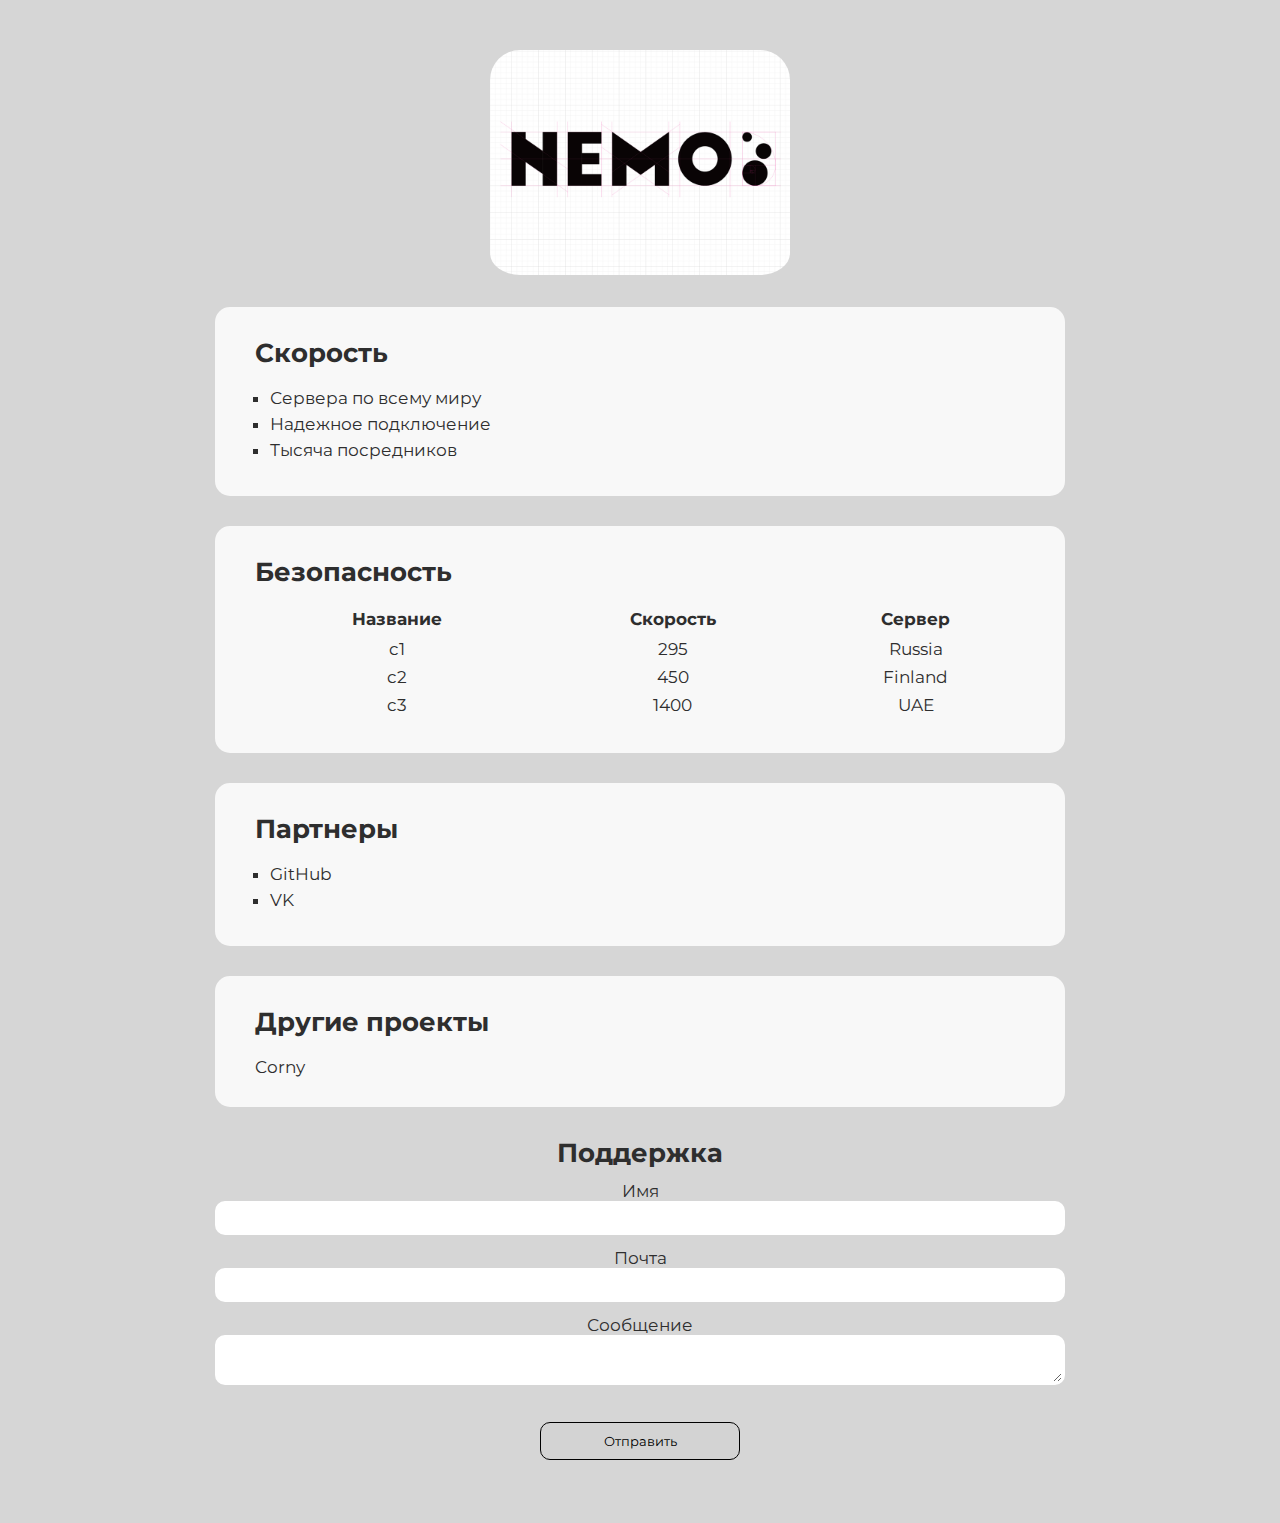
<file: index.html>
<!DOCTYPE html>
<html>
<head>
  <meta charset="UTF-8" />
  <title>Nemo</title>
  <link rel="stylesheet" href="style.css">
</head>
<body>

  <div class="container">
    <div class="head">
      <img class="logo" src="dribbble-logo.png" alt="logo">
    </div>


    <div class="card">
      <h2>Скорость</h2>
      <ul class="list" type="square">
        <li>Сервера по всему миру</li>
        <li>Надежное подключение</li>
        <li>Тысяча посредников</li>
      </ul>
    </div>


    <div class="card">
      <h2>Безопасность</h2>
      <table class="table">
        <tr>
          <th>Название</th>
          <th>Скорость</th>
          <th>Сервер</th>
        </tr>
        <tr>
          <td>c1</td>
          <td>295</td>
          <td>Russia</td>
        </tr>
        <tr>
          <td>c2</td>
          <td>450</td>
          <td>Finland</td>
        </tr>
        <tr>
          <td>c3</td>
          <td>1400</td>
          <td>UAE</td>
        </tr>
      </table>
    </div>


    <div class="card">
      <h2>Партнеры</h2>
      <ul class="list" type="square">
        <li><a href="#" target="_blank">GitHub</a></li>
        <li><a href="#" target="_blank">VK</a></li>
      </ul>
    </div>


    <div class="card">
      <h2>Другие проекты</h2>
      <a href="corny.html" target="_blank">Corny</a>
    </div>


    <div class="support ">
      <h2>Поддержка</h2>
      <form>
        <label for="name">Имя</label>

        <input type="text" name="" id="name">

        <label for="email">Почта</label>

        <input type="email" name="" id="email">

        <label for="text">Сообщение</label>
        <br>
        <textarea id="text"></textarea>

        <input style="cursor: pointer;border: 1px solid black;background: rgb(211, 211, 211); margin-top: 20px; padding: 10px; width: 200px;" type="submit" value="Отправить">
      </form>
    </div>
  </div>

</body>
</html>
</file>
<file: style.css>
@import url('https://fonts.googleapis.com/css2?family=Montserrat:wght@500&display=swap');

* {
    margin: 0;
    padding: 0;
}

body {
    background-color: rgb(214, 214, 214);
    color: rgb(46, 46, 46);
    font-size: 17px;
    font-family: 'Montserrat', sans-serif;
}

a {
    text-decoration: none;
    color: rgb(46, 46, 46);
}

a:hover {
    color: rgb(153, 153, 153);
}

a:active {
    color: rgb(0, 0, 0);
}

.container {
    max-width: 850px;
    margin: auto;
    padding: 50px 50px;
}

.head {
    margin-bottom: 20px;
    text-align: center;
}

.logo {
    width: 300px;
    border-radius: 30px;
    padding-bottom: 8px;
}

.card {
    margin-bottom: 30px;
    background: rgb(248, 248, 248);
    padding: 30px 40px;
    border-radius: 15px;
}

.card h2 {
    margin-bottom: 20px;
}

.list {
    padding: 0px 15px;
}

.list li {
    margin-bottom: 6px;
}

.table {
    width: 100%;
}

.table th {
    padding-bottom: 8px;
}

.table td {
    text-align: center;
    padding-bottom: 6px;
}

.support {
    text-align: center;
}

.support textarea,
.support input {
    width: 100%;
    outline: none;
    background: white;
    border: 3px solid white;
    border-radius: 10px;
    font-family: 'Montserrat', sans-serif;
    margin-bottom: 13px;
    box-sizing: border-box;
    padding: 6px 10px;
}

.support h2 {
    margin-bottom: 13px;
}
</file>
